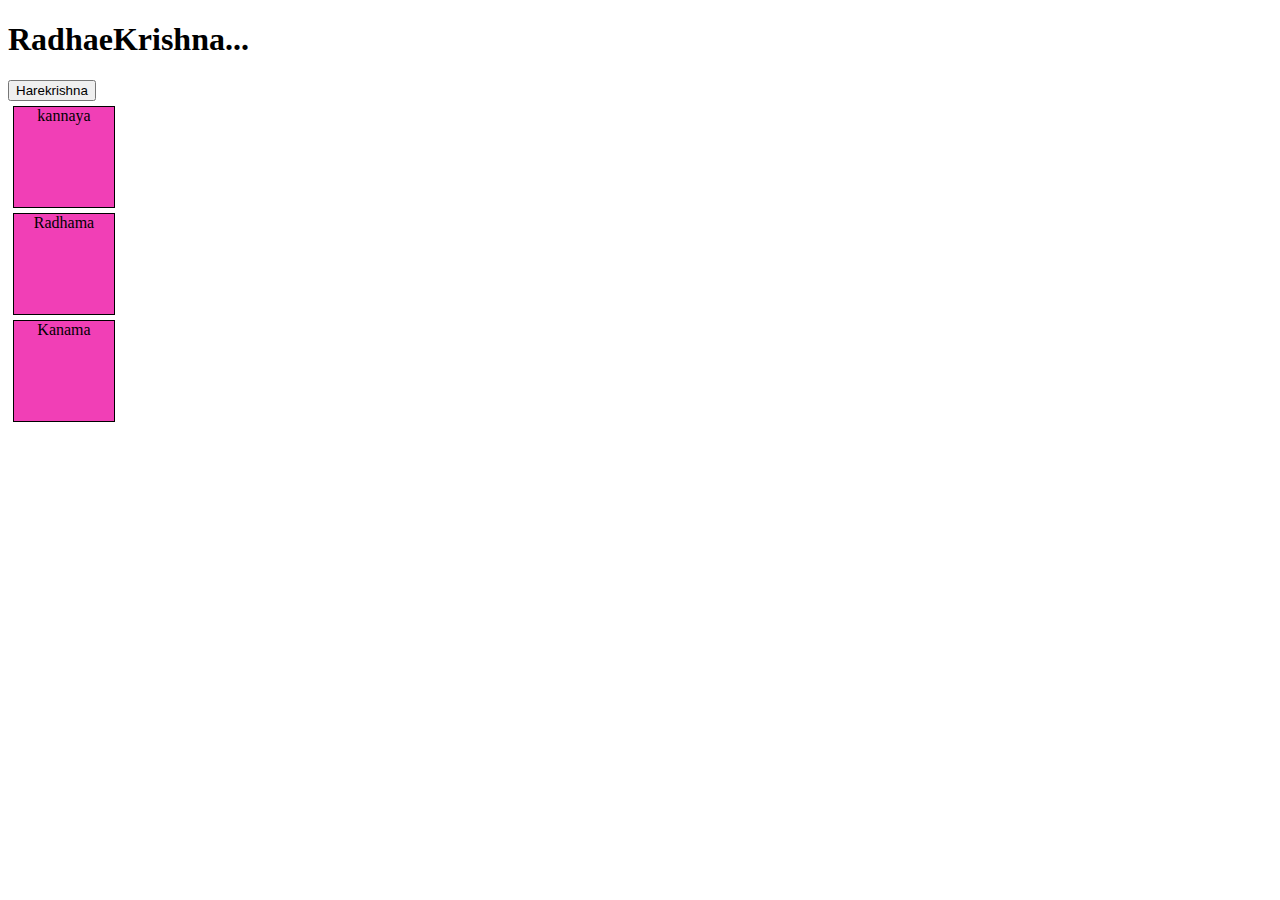
<file: JavaScript/domElements/index.html>
<!DOCTYPE html>
<html lang="en">
  <head>
    <meta charset="UTF-8" />
    <meta http-equiv="X-UA-Compatible" content="IE=edge" />
    <meta name="viewport" content="width=device-width, initial-scale=1.0" />
    <title>DOM-Manipulation</title>
    <link rel="stylesheet" href="./style.css" />
  </head>
  <body>
    <div class="box">Gopinadhan</div>
    <div class="box">Madhumohan</div>
    <div class="box">RadhaeShamila</div>
    <script src="./script.js"></script>
  </body>
</html>
</file>
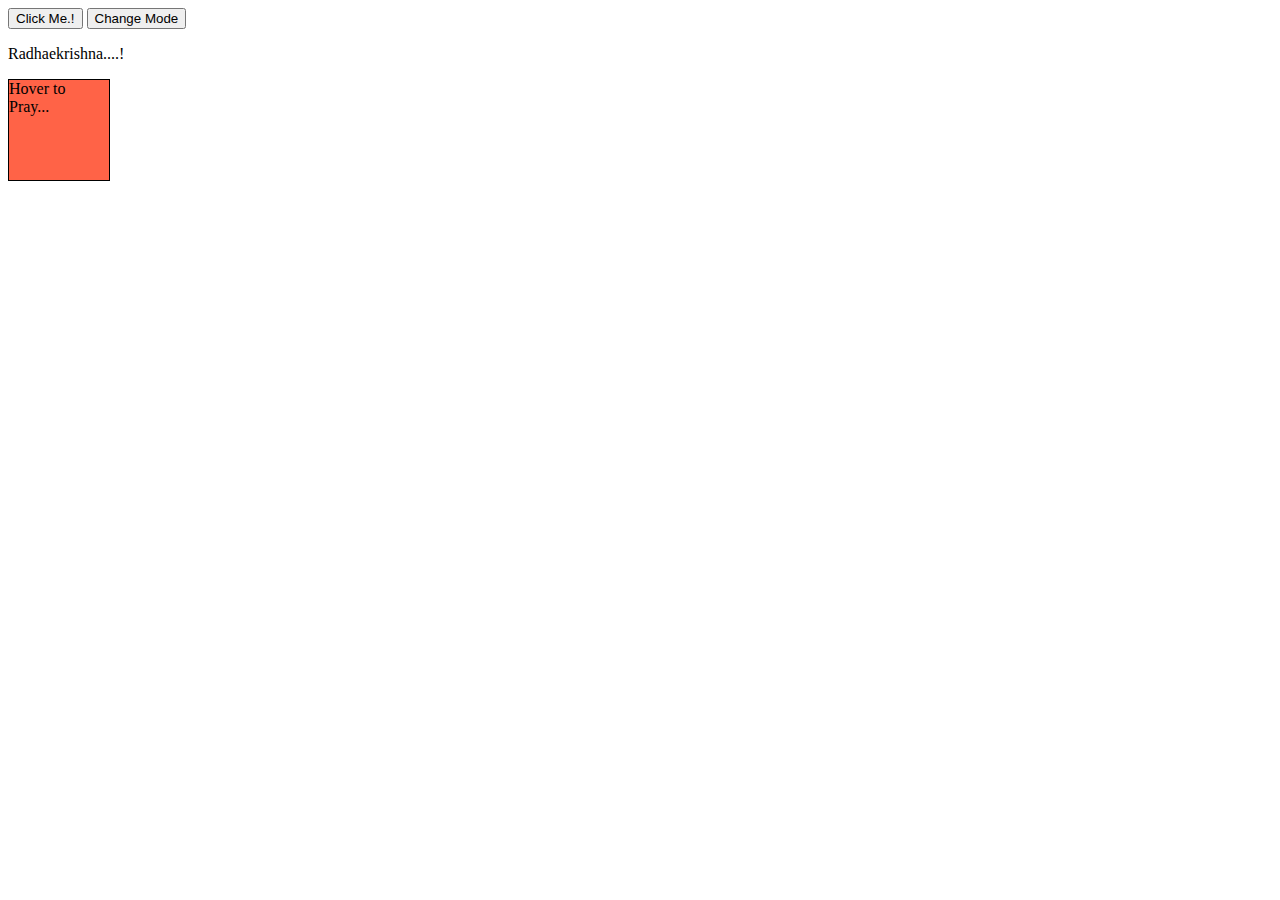
<file: JavaScript/eventsHadeling/index.html>
<!DOCTYPE html>
<html lang="en">
  <head>
    <meta charset="UTF-8" />
    <meta http-equiv="X-UA-Compatible" content="IE=edge" />
    <meta name="viewport" content="width=device-width, initial-scale=1.0" />
    <title>Change Mode</title>
    <link rel="stylesheet" href="./style.css" />
  </head>
  <body>
    <button id="btn1">Click Me.!</button>
    <button id="mode">Change Mode</button>
    <p>Radhaekrishna....!</p>
    <div id="box">Hover to Pray...</div>
    <script src="./script.js"></script>
  </body>
</html>
</file>
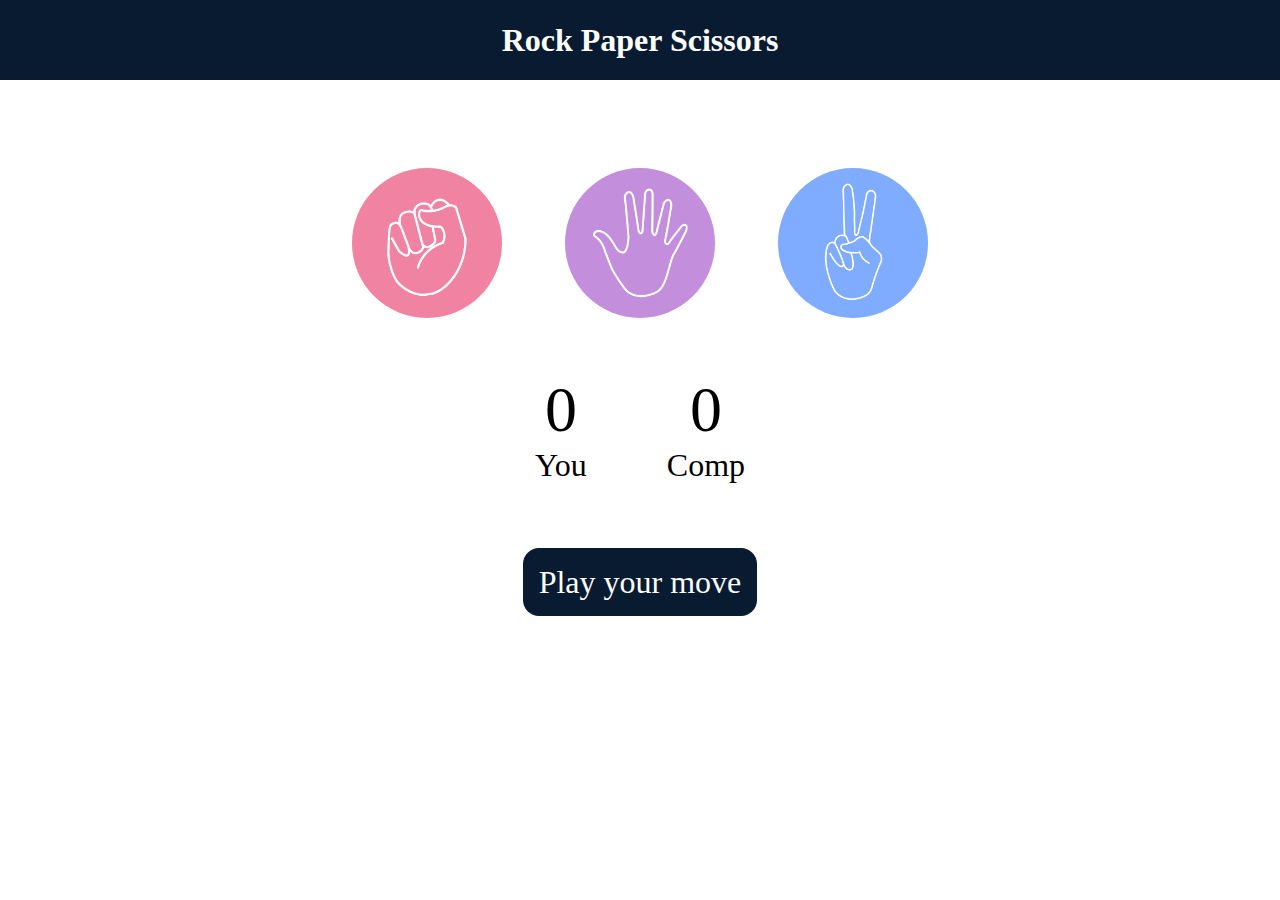
<file: JavaScript/rockPaperScissors/index.html>
<!DOCTYPE html>
<html lang="en">
  <head>
    <meta charset="UTF-8" />
    <meta http-equiv="X-UA-Compatible" content="IE=edge" />
    <meta name="viewport" content="width=device-width, initial-scale=1.0" />
    <title>Rock Paper Scissors</title>
    <link rel="stylesheet" href="./style.css" />
  </head>
  <body>
    <h1>Rock Paper Scissors</h1>
    <div class="choices">
      <div class="choice">
        <img id="rock" src="./images/rock.png" alt="Rock" />
      </div>
      <div class="choice">
        <img id="paper" src="./images/paper.png" alt="Paper" />
      </div>
      <div class="choice">
        <img id="scissors" src="./images/scissors.png" alt="Scissors" />
      </div>
    </div>
    <div class="score-board">
      <div class="score">
        <p id="user-score">0</p>
        <p>You</p>
      </div>
      <div class="score">
        <p id="comp-score">0</p>
        <p>Comp</p>
      </div>
    </div>
    <div class="msg-container">
      <p id="msg">Play your move</p>
    </div>

    <script src="./script.js"></script>
  </body>
</html>
</file>
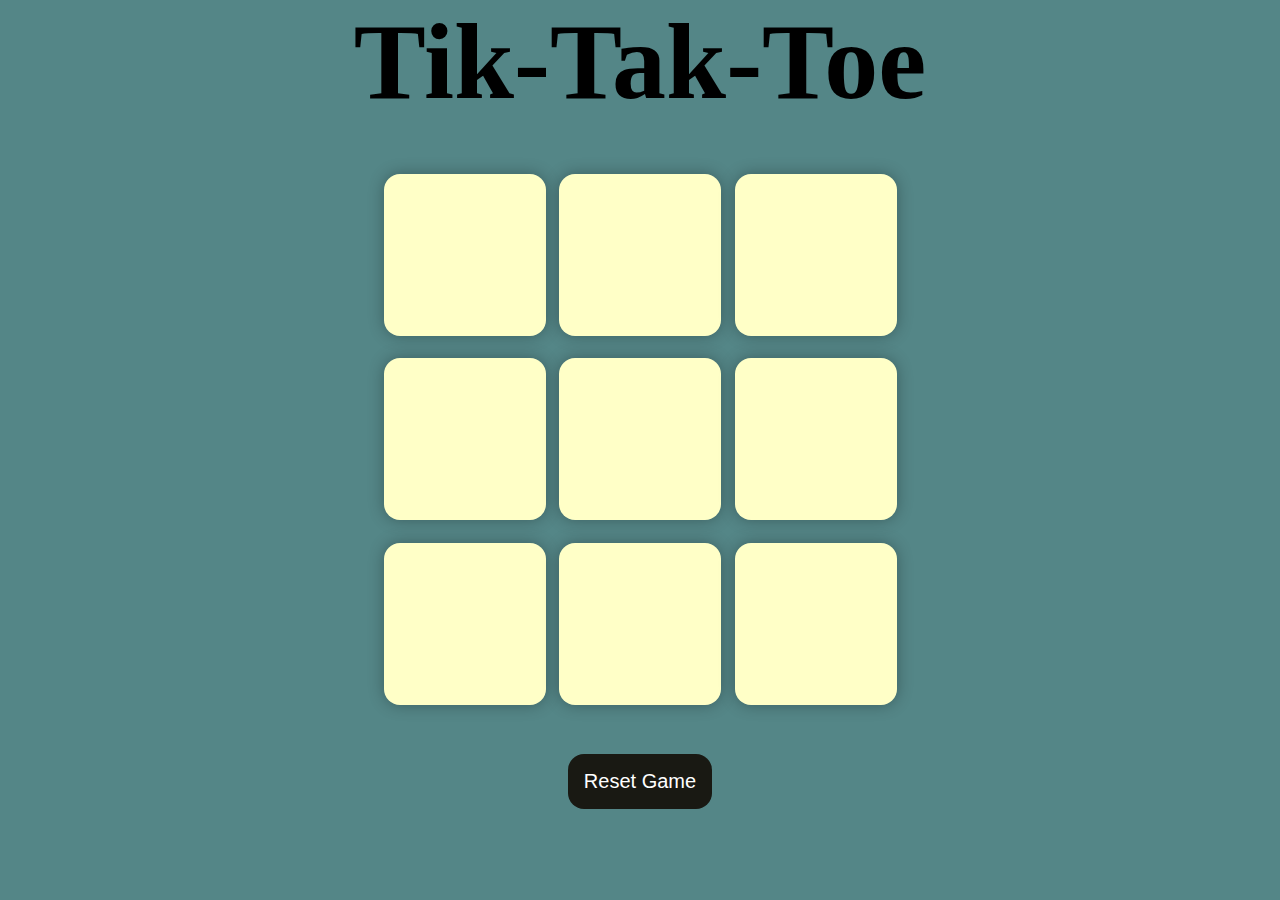
<file: JavaScript/tikTakToe/index.html>
<!DOCTYPE html>
<html lang="en">
  <head>
    <meta charset="UTF-8" />
    <meta http-equiv="X-UA-Compatible" content="IE=edge" />
    <meta name="viewport" content="width=device-width, initial-scale=1.0" />
    <title>Tik-Tak-Toe</title>
    <link rel="stylesheet" href="./style.css" />
  </head>
  <body>
    <div class="msg-container hide">
      <p id="msg"></p>
      <button id="new-btn">New Game</button>
    </div>
    <main>
      <h1>Tik-Tak-Toe</h1>
      <div class="container">
        <div class="game">
          <button class="box"></button>
          <button class="box"></button>
          <button class="box"></button>
          <button class="box"></button>
          <button class="box"></button>
          <button class="box"></button>
          <button class="box"></button>
          <button class="box"></button>
          <button class="box"></button>
        </div>
      </div>
      <button id="reset-btn">Reset Game</button>
    </main>

    <script src="./script.js"></script>
  </body>
</html>
</file>
<file: JavaScript/domElements/style.css>
.box {
  height: 100px;
  width: 100px;
  border: 1px solid black;
  margin: 5px;
  text-align: center;
  background-color: rgb(241, 63, 182);
}
</file>
<file: JavaScript/eventsHadeling/style.css>
.dark {
  background-color: black;
  color: white;
}

.light {
  background-color: white;
  color: black;
}

.green {
  background-color: seagreen;
  color: aliceblue;
}

.purple {
  background-color: purple;
  color: yellow;
}

div {
  height: 100px;
  width: 100px;
  border: 1px solid black;
  background-color: tomato;
}
</file>
<file: JavaScript/rockPaperScissors/style.css>
* {
  margin: 0;
  padding: 0;
  text-align: center;
}

h1 {
  background-color: #081b31;
  color: #fff;
  height: 5rem;
  line-height: 5rem;
}

.choice {
  height: 165px;
  width: 165px;
  border-radius: 50%;
  display: flex;
  justify-content: center;
  align-items: center;
}

.choice:hover {
  cursor: pointer;
  background-color: #081b31;
}

img {
  height: 150px;
  width: 150px;
  object-fit: cover;
  border-radius: 50%;
}

.choices {
  display: flex;
  justify-content: center;
  align-items: center;
  gap: 3rem;
  margin-top: 5rem;
}

.score-board {
  display: flex;
  justify-content: center;
  align-items: center;
  font-size: 2rem;
  margin-top: 3rem;
  gap: 5rem;
}

#user-score,
#comp-score {
  font-size: 4rem;
}

.msg-container {
  margin-top: 5rem;
}

#msg {
  background-color: #081b31;
  color: #fff;
  font-size: 2rem;
  display: inline;
  padding: 1rem;
  border-radius: 1rem;
}
</file>
<file: JavaScript/tikTakToe/style.css>
* {
  margin: 0;
  padding: 0;
}

body {
  background-color: #548687;
  text-align: center;
}

h1 {
  font-size: 12vmin;
}

.container {
  height: 70vh;
  display: flex;
  justify-content: center;
  align-items: center;
  gap: 1.5vmin;
}

.game {
  height: 60vmin;
  width: 60vmin;
  display: flex;
  flex-wrap: wrap;
  justify-content: center;
  align-items: center;
  gap: 1.5vmin;
}

.box {
  height: 18vmin;
  width: 18vmin;
  border-radius: 1rem;
  border: none;
  box-shadow: 0 0 1rem rgba(0, 0, 0, 0.3);
  font-size: 8vmin;
  color: #b0413e;
  background-color: #ffffc7;
}

#reset-btn {
  padding: 1rem;
  font-size: 1.25rem;
  background-color: #191913;
  color: #fff;
  border-radius: 1rem;
  border: none;
}

#new-btn {
  padding: 1rem;
  font-size: 1.25rem;
  background-color: #191913;
  color: #fff;
  border-radius: 1rem;
  border: none;
}

#msg {
  color: #ffffc7;
  font-size: 8vmin;
}

.msg-container {
  height: 100vmin;
  display: flex;
  justify-content: center;
  align-items: center;
  flex-direction: column;
  gap: 4rem;
}

.hide {
  display: none;
}
</file>
